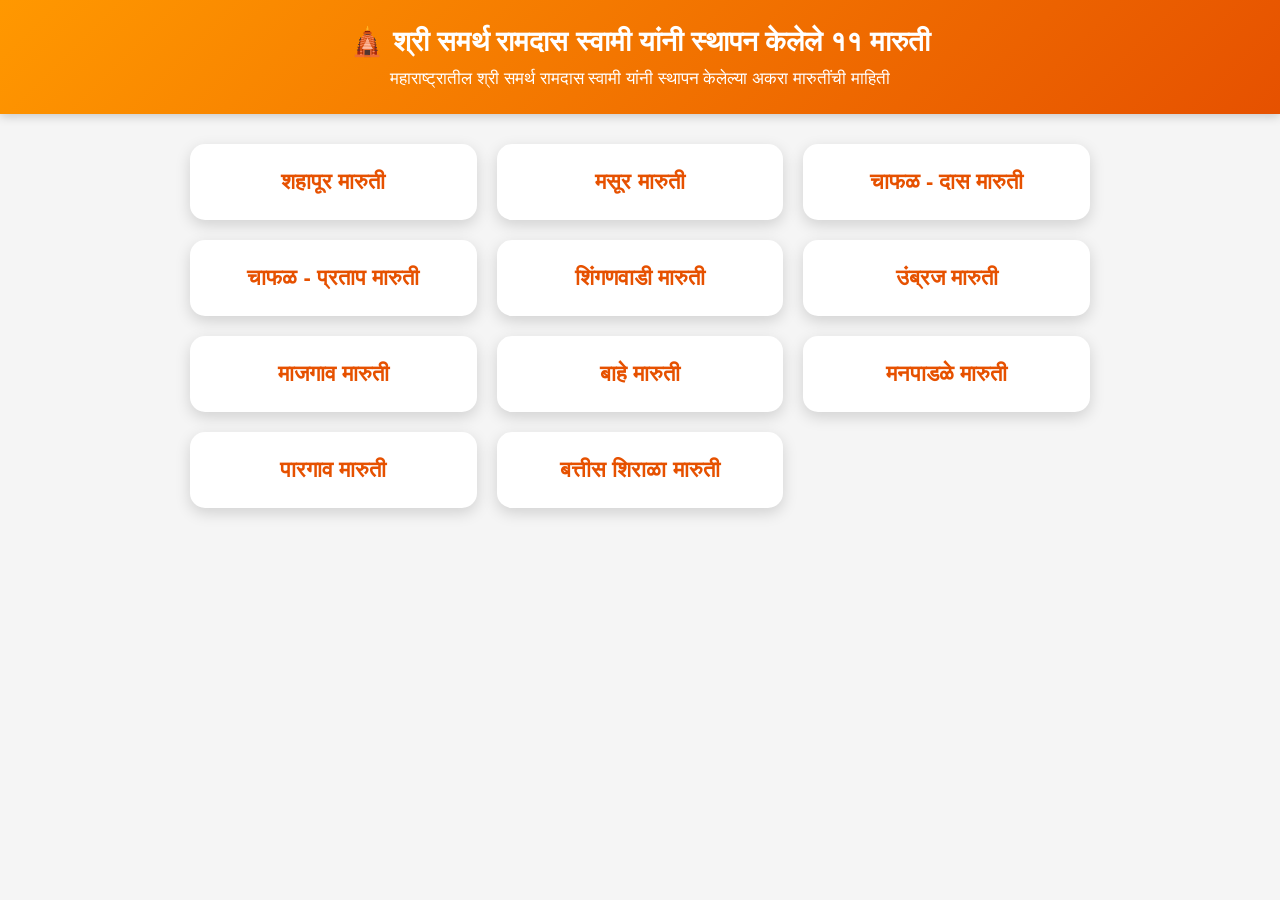
<file: index.html>
<!DOCTYPE html>
<html lang="mr">
<head>
<meta charset="UTF-8">
<meta name="viewport" content="width=device-width, initial-scale=1.0">

<title>श्री समर्थ रामदास स्वामी यांनी स्थापन केलेले ११ मारुती</title>

<link rel="stylesheet" href="css/style.css">
</head>

<body>

<header>
    <h1>🛕 श्री समर्थ रामदास स्वामी यांनी स्थापन केलेले ११ मारुती</h1>
    <p>महाराष्ट्रातील श्री समर्थ रामदास स्वामी यांनी स्थापन केलेल्या अकरा मारुतींची माहिती</p>
</header>

<main class="container">

<div class="card" onclick="openMaruti('शहापूर मारुती')">
<h2>शहापूर मारुती</h2>
</div>

<div class="card" onclick="openMaruti('मसूर मारुती')">
<h2>मसूर मारुती</h2>
</div>

<div class="card" onclick="openMaruti('चाफळ - दास मारुती')">
<h2>चाफळ - दास मारुती</h2>
</div>

<div class="card" onclick="openMaruti('चाफळ - प्रताप मारुती')">
<h2>चाफळ - प्रताप मारुती</h2>
</div>

<div class="card" onclick="openMaruti('शिंगणवाडी मारुती')">
<h2>शिंगणवाडी मारुती</h2>
</div>

<div class="card" onclick="openMaruti('उंब्रज मारुती')">
<h2>उंब्रज मारुती</h2>
</div>

<div class="card" onclick="openMaruti('माजगाव मारुती')">
<h2>माजगाव मारुती</h2>
</div>

<div class="card" onclick="openMaruti('बाहे मारुती')">
<h2>बाहे मारुती</h2>
</div>

<div class="card" onclick="openMaruti('मनपाडळे मारुती')">
<h2>मनपाडळे मारुती</h2>
</div>

<div class="card" onclick="openMaruti('पारगाव मारुती')">
<h2>पारगाव मारुती</h2>
</div>

<div class="card" onclick="openMaruti('बत्तीस शिराळा मारुती')">
<h2>बत्तीस शिराळा मारुती</h2>
</div>

</main>

<script>
function openMaruti(name){
    localStorage.setItem("marutiName", name);
    window.location.href = "maruti.html";
}
</script>

</body>
</html>
</file>
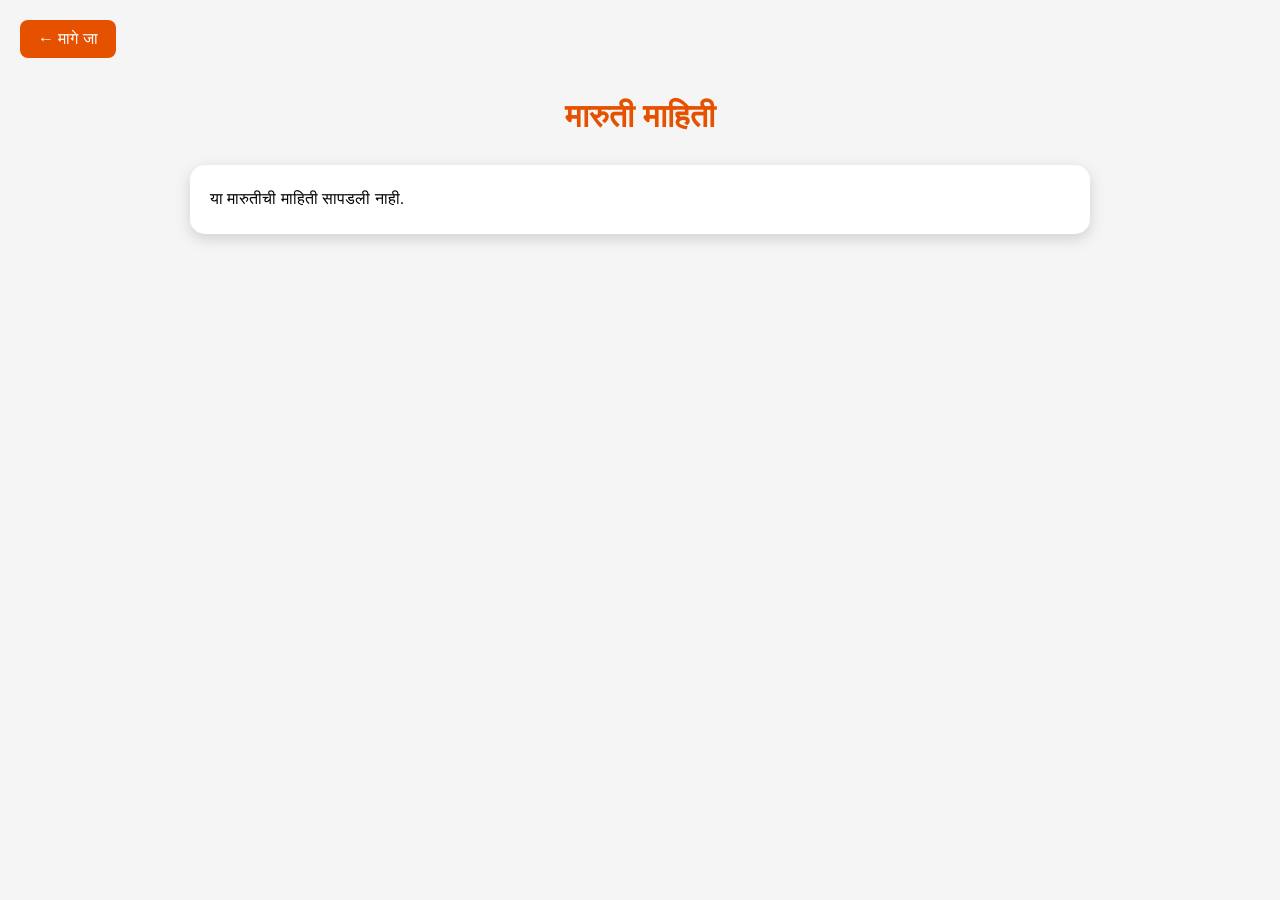
<file: info.html>
<!DOCTYPE html>
<html lang="mr">
<head>
<meta charset="UTF-8">
<meta name="viewport" content="width=device-width, initial-scale=1.0">

<title>मारुती माहिती</title>

<link rel="stylesheet" href="css/style.css">

<style>

.container{
    width:90%;
    max-width:900px;
    margin:30px auto;
}

.box{
    background:#fff;
    padding:20px;
    border-radius:15px;
    box-shadow:0 5px 15px rgba(0,0,0,.15);
    line-height:1.8;
}

.back{
    display:inline-block;
    margin:20px;
    text-decoration:none;
    background:#e65100;
    color:#fff;
    padding:10px 18px;
    border-radius:8px;
}

h1{
    text-align:center;
    color:#e65100;
    margin:20px 0;
}

</style>

</head>

<body>

<a href="maruti.html" class="back">← मागे जा</a>

<h1 id="title"></h1>

<div class="container">

<div class="box" id="history">

लोड होत आहे...

</div>

</div>

<script>

const selected = localStorage.getItem("marutiName");

document.getElementById("title").innerHTML = selected || "मारुती माहिती";

fetch("data/maruti.json")

.then(res => {
    if (!res.ok) {
        throw new Error("maruti.json सापडली नाही");
    }
    return res.json();
})

.then(data => {

    const maruti = data.find(item => item.name === selected);

    if (maruti) {

        document.getElementById("history").innerHTML =
        maruti.history || "या मारुतीची माहिती लवकरच उपलब्ध होईल.";

    } else {

        document.getElementById("history").innerHTML =
        "या मारुतीची माहिती सापडली नाही.";

    }

})

.catch(error => {

    console.log(error);

    document.getElementById("history").innerHTML =
    "माहिती लोड करताना समस्या आली. कृपया पुन्हा प्रयत्न करा.";

});

</script>

</body>
</html>
</file>
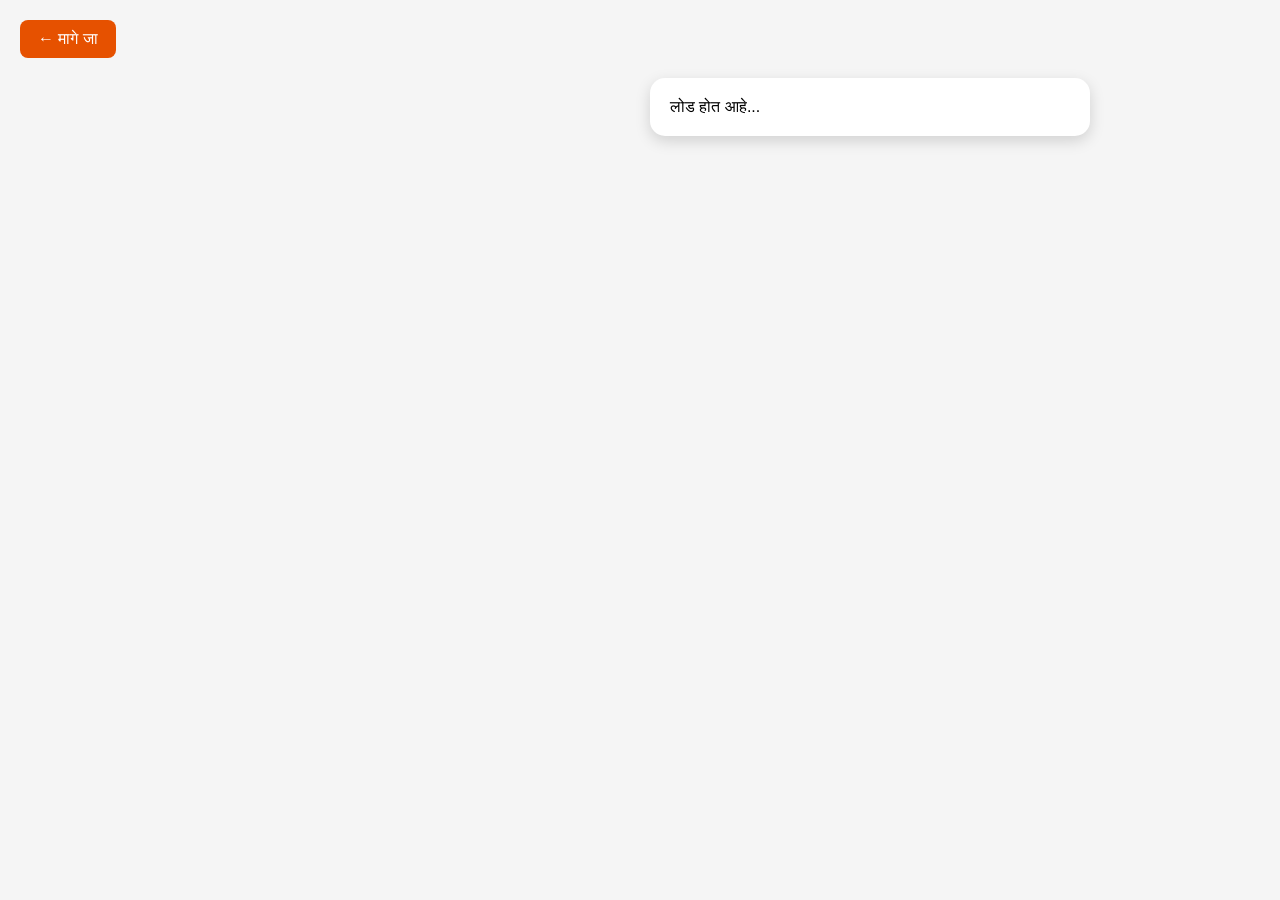
<file: location.html>
<!DOCTYPE html>
<html lang="mr">
<head>
<meta charset="UTF-8">
<meta name="viewport" content="width=device-width, initial-scale=1.0">

<title>मारुती Location</title>

<link rel="stylesheet" href="css/style.css">

<style>

body{
    background:#f5f5f5;
}

.back{
    display:inline-block;
    margin:20px;
    background:#e65100;
    color:white;
    text-decoration:none;
    padding:10px 18px;
    border-radius:8px;
}

.container{
    width:90%;
    max-width:900px;
    margin:auto;
}

.box{
    background:white;
    padding:20px;
    border-radius:15px;
    box-shadow:0 5px 15px rgba(0,0,0,.15);
}

h1{
    text-align:center;
    color:#e65100;
    margin-bottom:20px;
}

.item{
    margin:15px 0;
    padding:15px;
    background:#f7f7f7;
    border-left:5px solid #ff9800;
    border-radius:8px;
}

.item b{
    color:#e65100;
}

.mapBtn{
    display:inline-block;
    margin-top:20px;
    padding:12px 20px;
    background:#ff9800;
    color:white;
    text-decoration:none;
    border-radius:8px;
    font-weight:bold;
}

</style>

</head>

<body>

<a href="maruti.html" class="back">← मागे जा</a>

<div class="container">

<h1 id="title"></h1>

<div class="box" id="locationBox">

लोड होत आहे...

</div>

</div>

<script>

const selected = localStorage.getItem("marutiName");

document.getElementById("title").innerHTML = selected;

fetch("data/maruti.json")
.then(res=>res.json())
.then(data=>{

const maruti=data.find(item=>item.name===selected);

if(!maruti) return;

const loc=maruti.location;

document.getElementById("locationBox").innerHTML=`

<div class="item">
<b>📍 पत्ता</b><br>
${loc.address}
</div>

<div class="item">
<b>🗺️ Google Maps</b><br>

<a class="mapBtn" href="${loc.map}" target="_blank">
Google Maps उघडा
</a>

</div>

`;

});

</script>

</body>
</html>
</file>
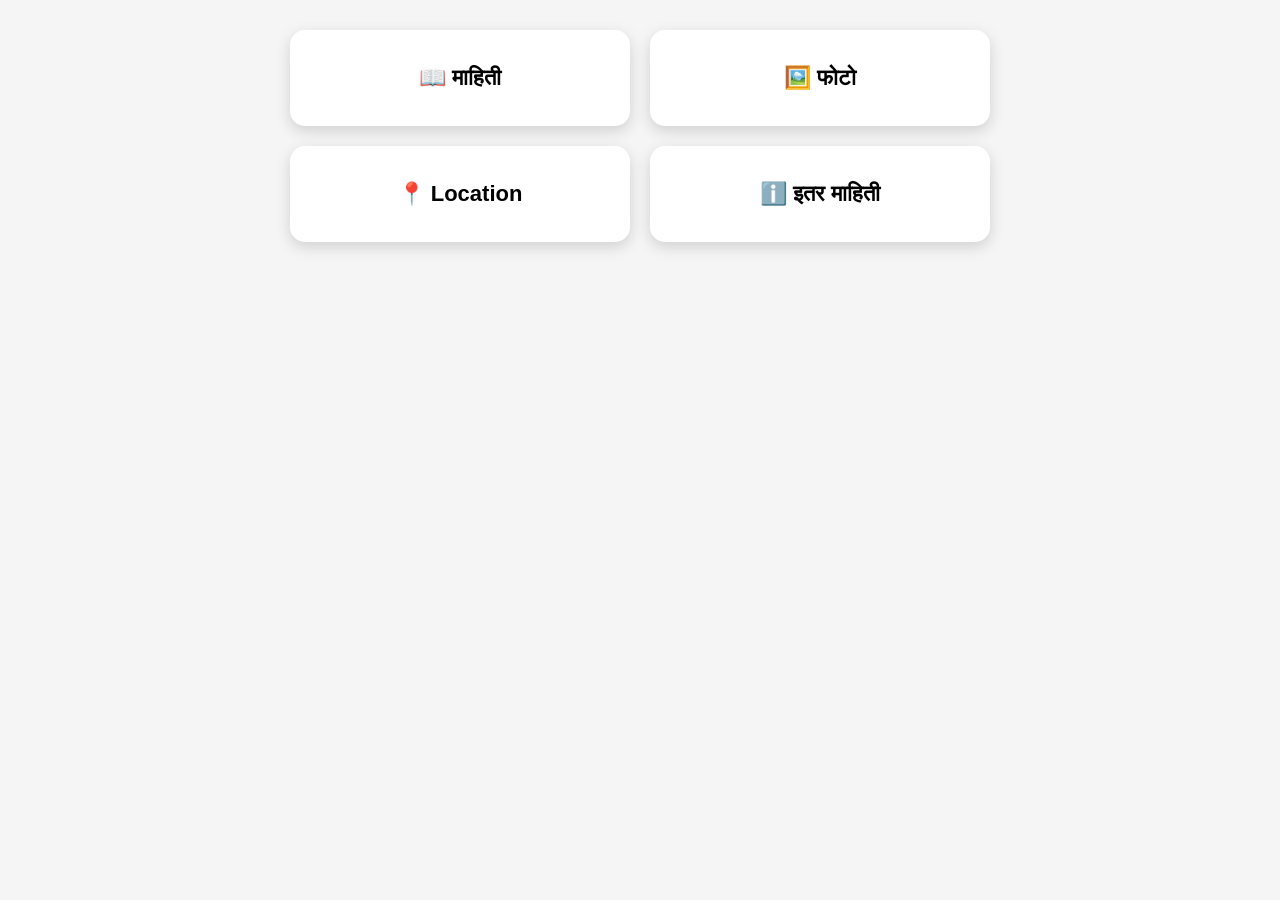
<file: maruti.html>
<!DOCTYPE html>
<html lang="mr">
<head>
<meta charset="UTF-8">
<meta name="viewport" content="width=device-width, initial-scale=1.0">
<title>मारुती माहिती</title>

<link rel="stylesheet" href="css/style.css">
</head>
<body>

<h1 id="marutiName"></h1>

<div class="menu">

<div class="card" onclick="location.href='info.html'">
📖 माहिती
</div>

<div class="card" onclick="location.href='photo.html'">
🖼️ फोटो
</div>

<div class="card" onclick="location.href='location.html'">
📍 Location
</div>

<div class="card" onclick="location.href='other.html'">
ℹ️ इतर माहिती
</div>

</div>

<script>
document.getElementById("marutiName").innerHTML =
localStorage.getItem("marutiName");
</script>

</body>
</html>
</file>
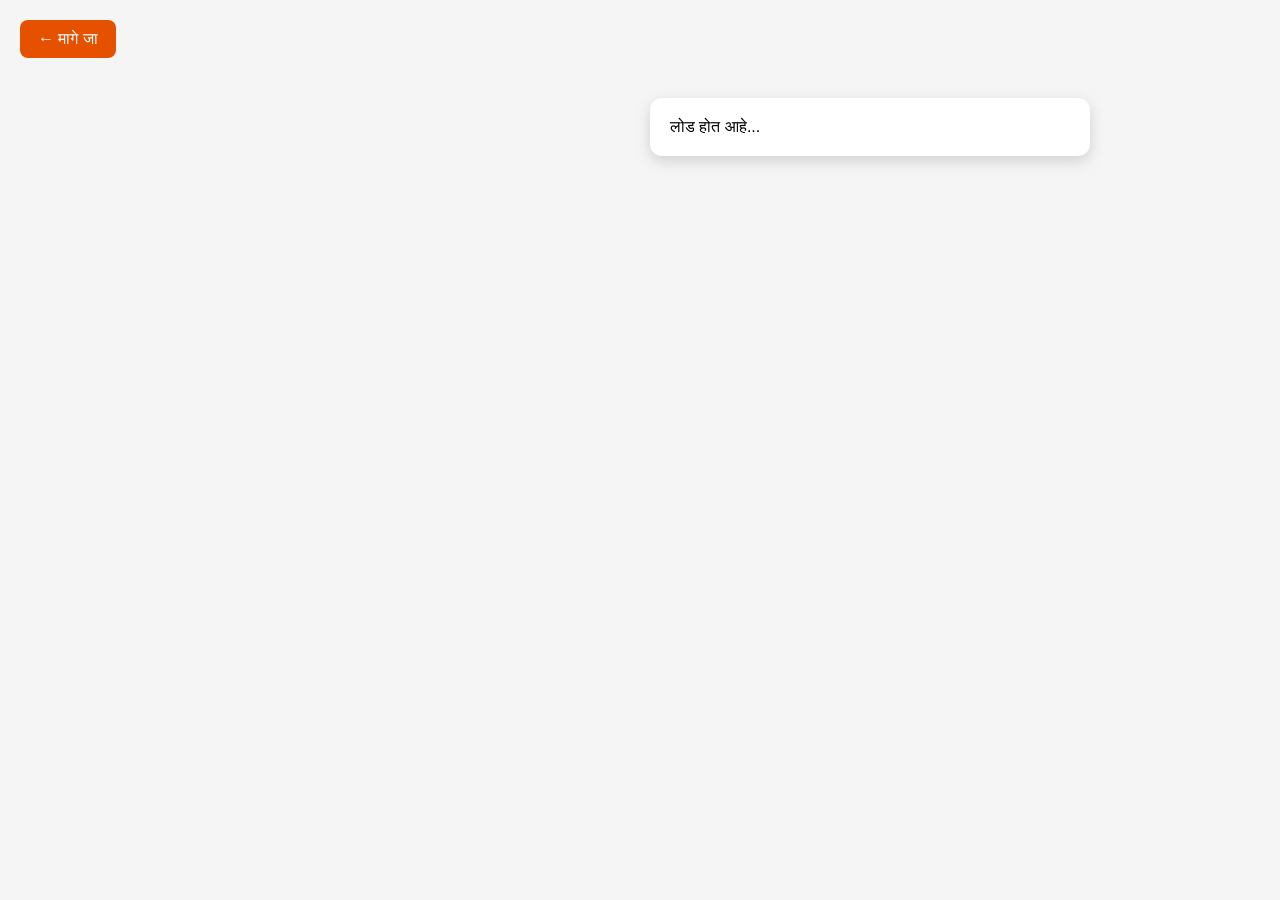
<file: other.html>
<!DOCTYPE html>
<html lang="mr">
<head>
<meta charset="UTF-8">
<meta name="viewport" content="width=device-width, initial-scale=1.0">
<title>इतर माहिती</title>

<link rel="stylesheet" href="css/style.css">

<style>

.container{
    width:90%;
    max-width:900px;
    margin:20px auto;
}

.box{
    background:#fff;
    border-radius:12px;
    padding:20px;
    box-shadow:0 5px 15px rgba(0,0,0,.15);
}

.item{
    margin:15px 0;
    padding:12px;
    background:#f7f7f7;
    border-left:5px solid #ff9800;
    border-radius:8px;
}

.item b{
    color:#e65100;
}

.back{
    display:inline-block;
    margin:20px;
    padding:10px 18px;
    background:#e65100;
    color:#fff;
    text-decoration:none;
    border-radius:8px;
}

h1{
    text-align:center;
    color:#e65100;
    margin-bottom:20px;
}

ul{
    margin-left:20px;
}

</style>

</head>

<body>

<a href="maruti.html" class="back">← मागे जा</a>

<div class="container">

<h1 id="title"></h1>

<div class="box" id="details">
लोड होत आहे...
</div>

</div>

<script>

const selected = localStorage.getItem("marutiName");

document.getElementById("title").innerHTML = selected;

fetch("data/maruti.json")
.then(res => res.json())
.then(data => {

const maruti = data.find(item => item.name === selected);

if(!maruti) return;

const other = maruti.other;

document.getElementById("details").innerHTML = `

<div class="item">
<b>स्थापना :</b><br>
${other.establishedBy}
</div>

<div class="item">
<b>आराध्य देवता :</b><br>
${other.deity}
</div>

<div class="item">
<b>महत्त्व :</b><br>
${other.importance || "-"}
</div>

<div class="item">
<b>उत्सव :</b>
<ul>
${other.festival.map(f=>`<li>${f}</li>`).join("")}
</ul>
</div>

<div class="item">
<b>दर्शन वेळ :</b><br>
${other.darshanTime}
</div>

`;

});

</script>

</body>
</html>
</file>
<file: css/style.css>
*{
    margin:0;
    padding:0;
    box-sizing:border-box;
    font-family:Arial,sans-serif;
}

body{
    background:#f5f5f5;
}

header{
    background:linear-gradient(135deg,#ff9800,#e65100);
    color:#fff;
    text-align:center;
    padding:25px 15px;
    box-shadow:0 2px 10px rgba(0,0,0,.2);
}

header h1{
    font-size:28px;
}

header p{
    margin-top:10px;
    font-size:17px;
}

.container{
    width:90%;
    max-width:900px;
    margin:30px auto;
    display:grid;
    grid-template-columns:repeat(auto-fit,minmax(220px,1fr));
    gap:20px;
}

.card{
    background:#fff;
    border-radius:15px;
    padding:25px;
    text-align:center;
    cursor:pointer;
    box-shadow:0 5px 15px rgba(0,0,0,.15);
    transition:.3s;
}

.card:hover{
    transform:translateY(-5px);
}

.card h2{
    color:#e65100;
    font-size:22px;
}

#marutiName{
    text-align:center;
    color:#e65100;
    margin:30px 0;
    font-size:32px;
}

.menu{
    width:90%;
    max-width:700px;
    margin:auto;
    display:grid;
    grid-template-columns:repeat(2,1fr);
    gap:20px;
}

.menu .card{
    font-size:22px;
    font-weight:bold;
    padding:35px 20px;
}

@media(max-width:600px){

.menu{
    grid-template-columns:1fr;
}

header h1{
    font-size:24px;
}

#marutiName{
    font-size:28px;
}

}
</file>
